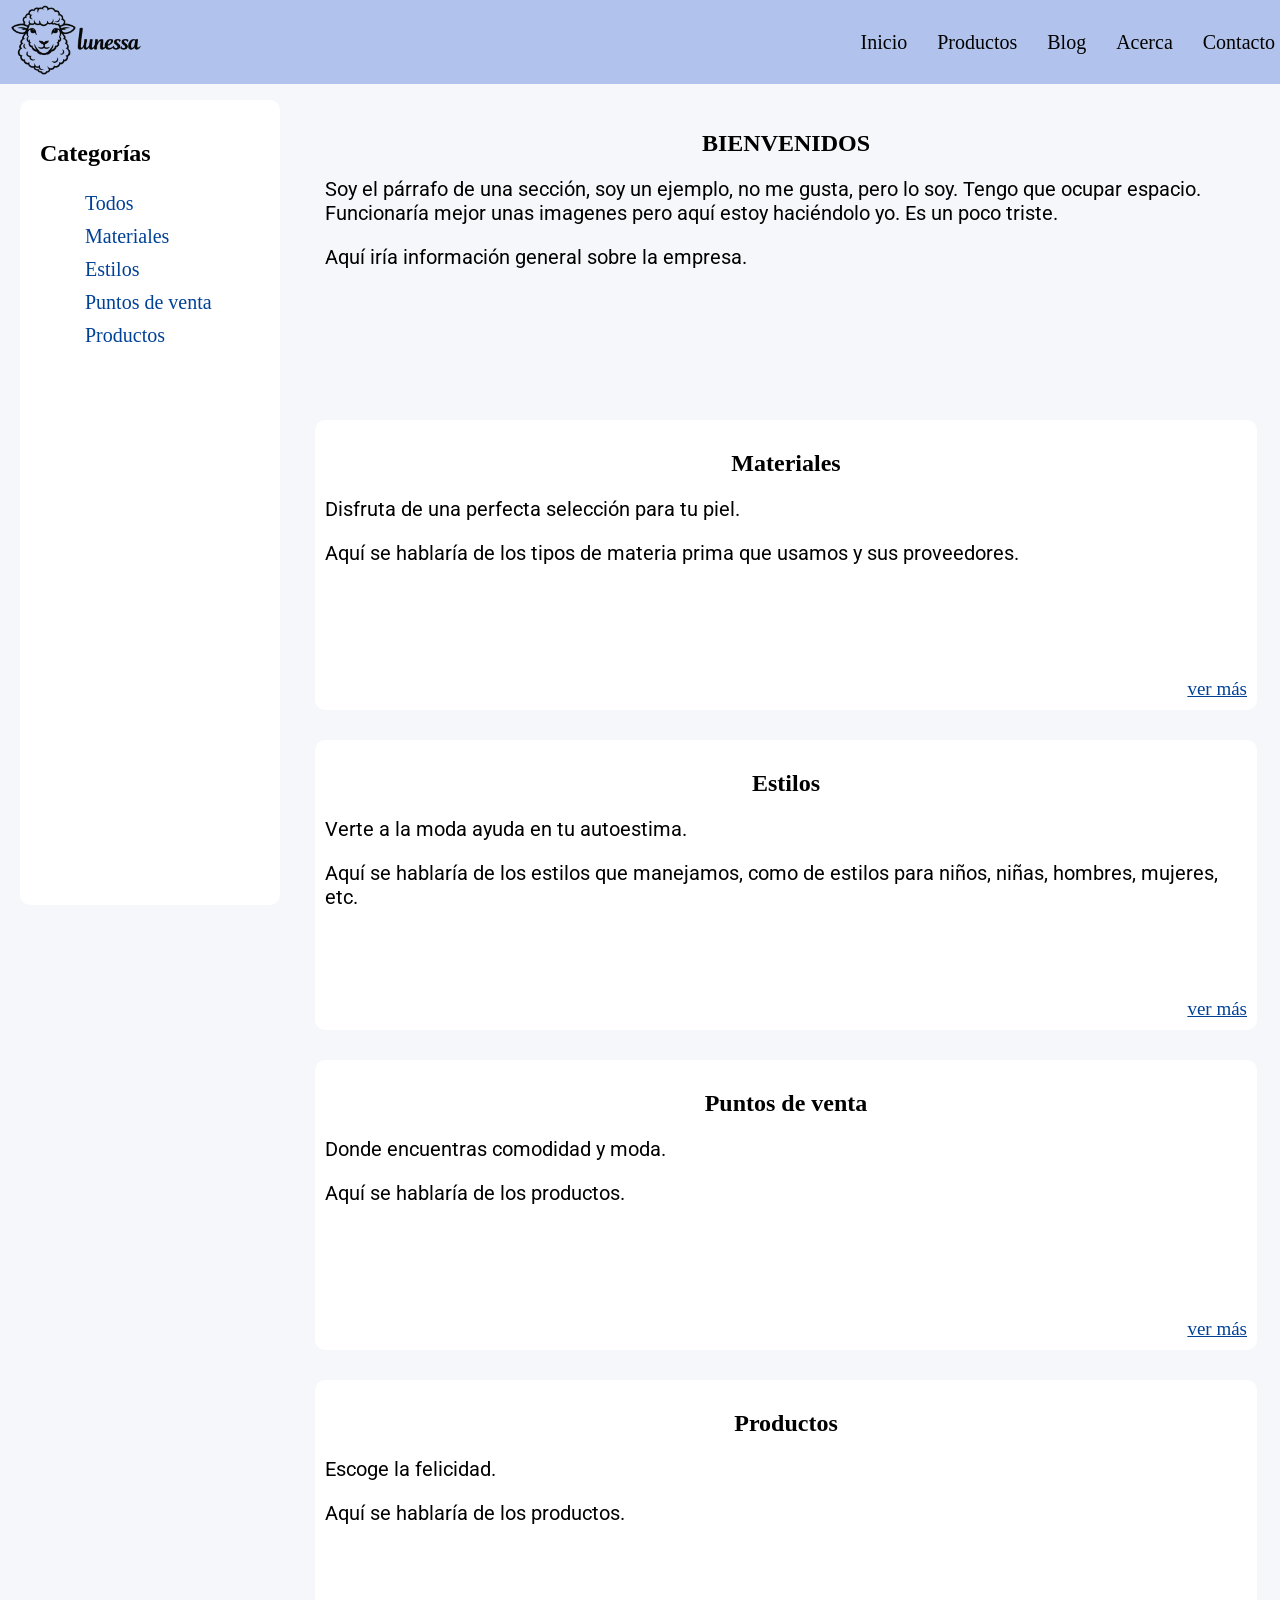
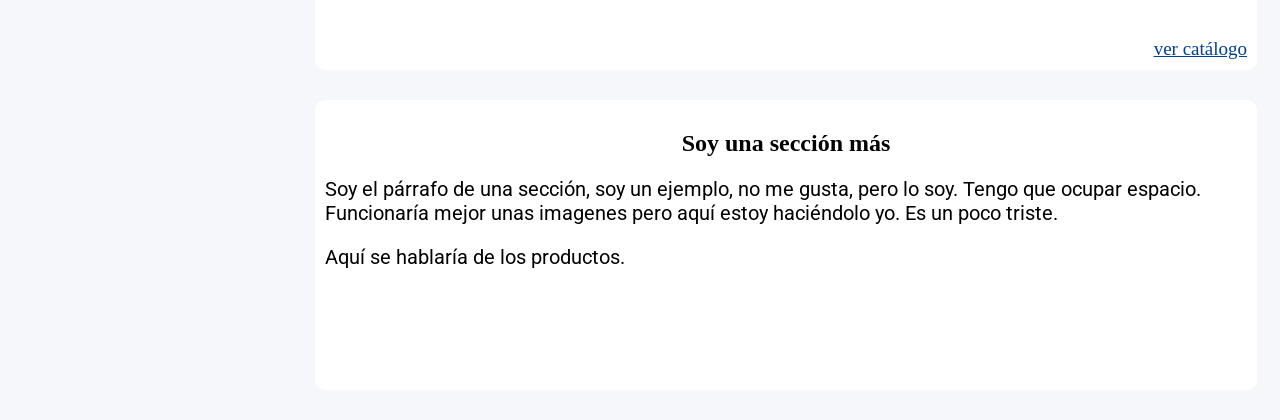
<file: index.html>
<!DOCTYPE html>

<html>

    <!--HEAD-->

    <head lang="es">

        <meta charset="UTF-8">
        <meta name="viewport" content="width=device-width, initial-scale=1.0">

        <title>Mi página</title>
        <link rel="icon" href="isotipo.png" type="image/png">

        <!--CSS-->

        <link rel="stylesheet" href="styles/styleGlobal.css">
        <link rel="stylesheet" href="styles/styleIndex.css">
        
        <!--FUENTES-->

        <link rel="stylesheet" href="https://fonts.googleapis.com/css2?family=Roboto:ital,wght@0,100..900;1,100..900&display=swap">
        <link rel="stylesheet" href="https://fonts.googleapis.com/css2?family=Playfair+Display:ital,wght@0,400..900;1,400..900&display=swap">

    </head>

    <!--BODY-->

    <body>

        <!--HEADER-->

        <header>
            
            <!--LOGOTIPO-->

            <a href="index.html"><img src="logotipo.png" alt="Logo"></a>
            
            <!--NAVEGACIÓN-->

            <nav>
                <ul>
                    <li><a href="index.html">Inicio</a></li>
                    <li><a href="productos.html">Productos</a></li>
                    <li><a href="blog.html">Blog</a></li>
                    <li><a href="acerca.html">Acerca</a></li>
                    <li><a href="contacto.html">Contacto</a></li>
                </ul>
            </nav>

        </header>

        <!--PRINCIPAL-->

        <main>
            
            <!--SIDEBAR-->

            <section class="sidebar">

                <aside data-tag="aside">

                    <h2>Categorías</h2>

                    <ul>

                        <li><a href="#inicio">Todos</a></li>
                        <li><a href="#materiales">Materiales</a></li>
                        <li><a href="#estilos">Estilos</a></li>
                        <li><a href="#puntos-de-venta">Puntos de venta</a></li>
                        <li><a href="#productos">Productos</a></li>

                    </ul>
                    
                </aside>

            </section>

            <!--SECCIONES-->
        
            <section class="inicio-section" id="inicio"> <!--PRINCIPAL-->

                <h1>BIENVENIDOS</h1>

                <p>Soy el párrafo de una sección, soy un ejemplo, no me gusta, pero lo soy. Tengo que ocupar espacio. Funcionaría mejor unas imagenes pero aquí estoy haciéndolo yo. Es un poco triste. </p>
                <p>Aquí iría información general sobre la empresa.</p>

            </section>

            <section class="sections" id="materiales"> <!--MATERIALES-->

                <h1>Materiales</h1>

                <p>Disfruta de una perfecta selección para tu piel.</p>
                <p>Aquí se hablaría de los tipos de materia prima que usamos y sus proveedores.</p>

                <div><a href="seccionesInicio/materiales.html">ver más</a></div>

            </section>

            <section class="sections" id="estilos"> <!--DISEÑOS-->

                <h1>Estilos</h1>

                <p>Verte a la moda ayuda en tu autoestima.</p>
                <p>Aquí se hablaría de los estilos que manejamos, como de estilos para niños, niñas, hombres, mujeres, etc.</p>

                <div><a href="seccionesInicio/estilos.html">ver más</a></div>

            </section>

            <section class="sections" id="puntos-de-venta"> <!--PUNTOS DE VENTA-->

                <h1>Puntos de venta</h1>

                <p>Donde encuentras comodidad y moda.</p>
                <p>Aquí se hablaría de los productos.</p>

                <div><a href="seccionesInicio/puntos-de-venta.html">ver más</a></div>

            </section>

            <section class="sections" id="productos"> <!--PRODUCTOS-->

                <h1>Productos</h1>

                <p>Escoge la felicidad. </p>
                <p>Aquí se hablaría de los productos.</p>

                <div><a href="productos.html">ver catálogo</a></div>

            </section>

            <section class="sections"> <!--EJEMPLO-->

                <h1>Soy una sección más</h1>

                <p>Soy el párrafo de una sección, soy un ejemplo, no me gusta, pero lo soy. Tengo que ocupar espacio. Funcionaría mejor unas imagenes pero aquí estoy haciéndolo yo. Es un poco triste. </p>
                <p>Aquí se hablaría de los productos.</p>

            </section>

        </main>
    
    </body>

</html>
</file>
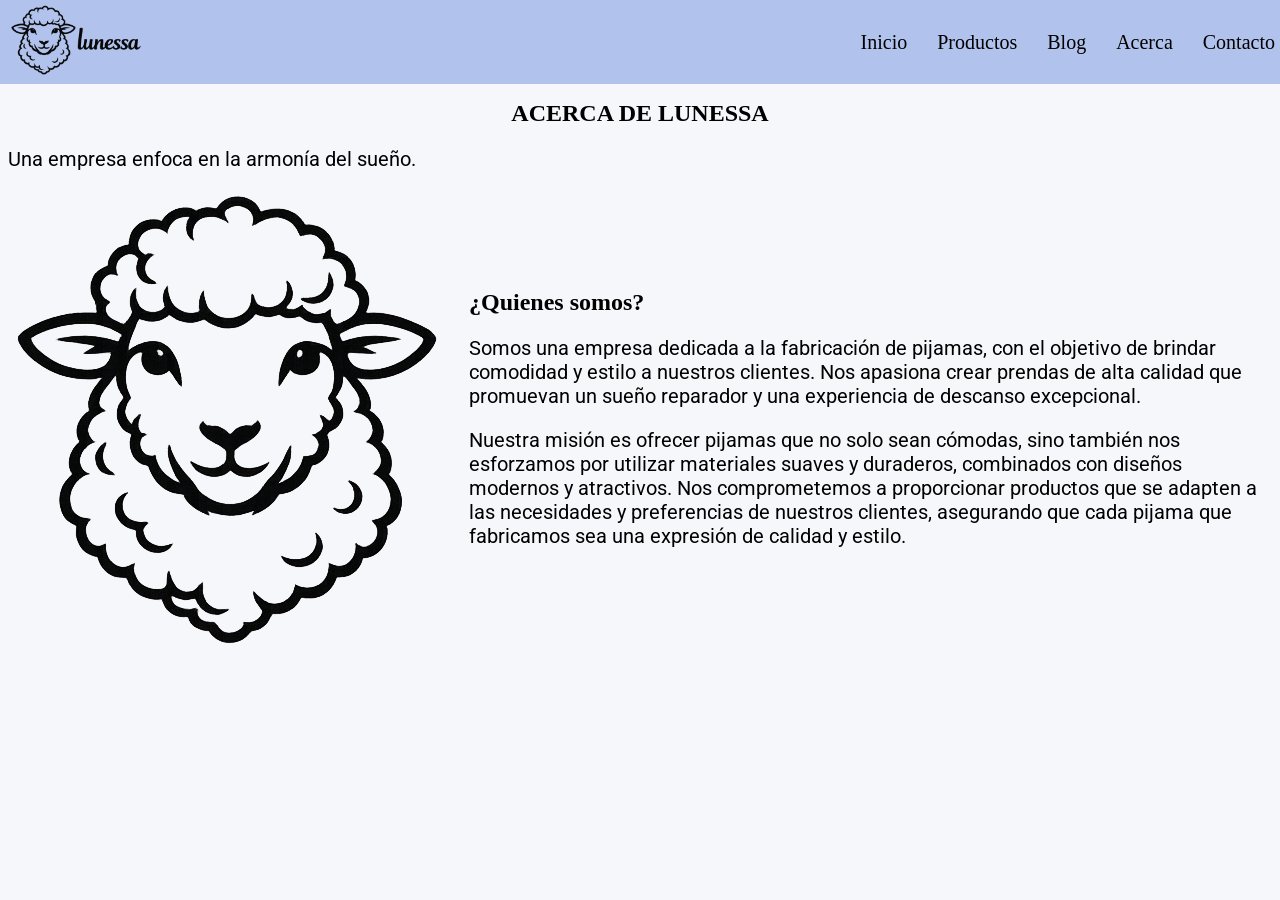
<file: acerca.html>
<!DOCTYPE html>

<html>

    <!--HEAD-->

    <head lang="es">
        <meta charset="UTF-8">
        <meta name="viewport" content="width=device-width, initial-scale=1.0">
        <title>Acerca De</title>
        <link rel="icon" href="logo.png" type="image/png">

        <!--CSS-->

        <link rel="stylesheet" href="styles/styleGlobal.css">
        <link rel="stylesheet" href="styles/styleAcerca.css">
        
        <!--FUENTES-->

        <link rel="stylesheet" href="https://fonts.googleapis.com/css2?family=Roboto:ital,wght@0,100..900;1,100..900&display=swap">
        <link rel="stylesheet" href="https://fonts.googleapis.com/css2?family=Playfair+Display:ital,wght@0,400..900;1,400..900&display=swap">

    </head>

    <body>

        <header>

            <a href="index.html"><img src="logotipo.png" alt="Logo"></a>
            
            <nav>
                <ul>
                    <li><a href="index.html">Inicio</a></li>
                    <li><a href="productos.html">Productos</a></li>
                    <li><a href="blog.html">Blog</a></li>
                    <li><a href="acerca.html">Acerca</a></li>
                    <li><a href="contacto.html">Contacto</a></li>
                </ul>
            </nav>

        </header>

        <main>
            
            <section>

                <h1>ACERCA DE LUNESSA</h1>
                <p>Una empresa enfoca en la armonía del sueño.</p>

            </section>

            <setion class="seccion-primera">

                <img src="isotipo.png" alt="logo" class="imagen-primera">

                <div>
                    <h2>¿Quienes somos?</h2>
                    <p>Somos una empresa dedicada a la fabricación de pijamas, con el objetivo de brindar comodidad y estilo a nuestros clientes. Nos apasiona crear prendas de alta calidad que promuevan un sueño reparador y una experiencia de descanso excepcional.</p>
                     <p>Nuestra misión es ofrecer pijamas que no solo sean cómodas, sino también nos esforzamos por utilizar materiales suaves y duraderos, combinados con diseños modernos y atractivos. Nos comprometemos a proporcionar productos que se adapten a las necesidades y preferencias de nuestros clientes, asegurando que cada pijama que fabricamos sea una expresión de calidad y estilo.</p>
                </div>

            </setion>
            
        </main>
    
    </body>

</html>
</file>
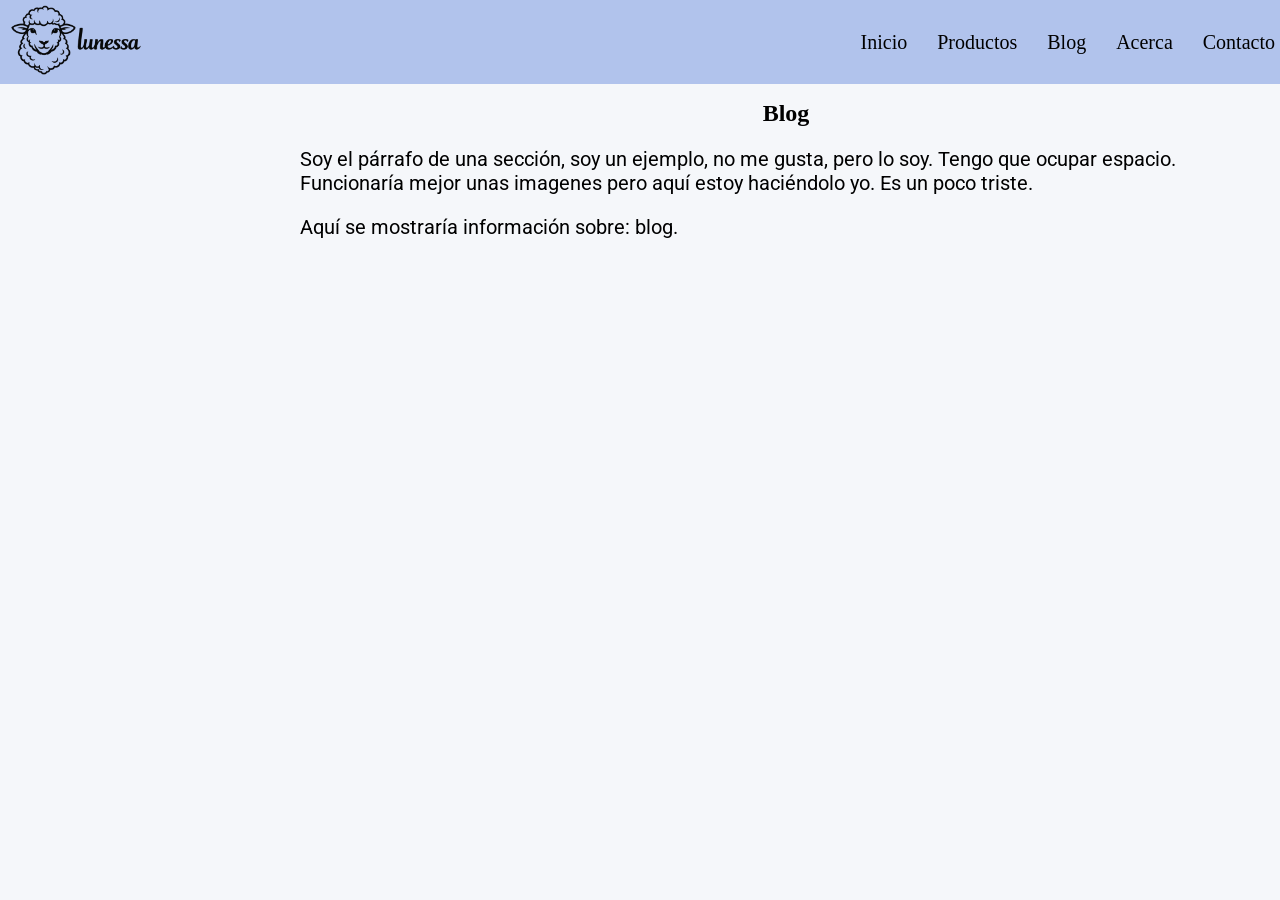
<file: blog.html>
<!DOCTYPE html>

<html>

    <head lang="es">
        <meta charset="UTF-8">
        <meta name="viewport" content="width=device-width, initial-scale=1.0">
        <title>Blog</title>
        <link rel="icon" href="isotipo.png" type="image/png">

        <!--CSS-->

        <link rel="stylesheet" href="styles/styleGlobal.css">
        <link rel="stylesheet" href="styles/styleProductos.css">
        
        <!--FUENTES-->

        <link rel="stylesheet" href="https://fonts.googleapis.com/css2?family=Roboto:ital,wght@0,100..900;1,100..900&display=swap">
        <link rel="stylesheet" href="https://fonts.googleapis.com/css2?family=Playfair+Display:ital,wght@0,400..900;1,400..900&display=swap">

    </head>

    <body>

        <header>
            
            <a href="index.html"><img src="logotipo.png" alt="Logo"></a>
            
            <nav>
                <ul>
                    <li><a href="index.html">Inicio</a></li>
                    <li><a href="productos.html">Productos</a></li>
                    <li><a href="blog.html">Blog</a></li>
                    <li><a href="acerca.html">Acerca</a></li>
                    <li><a href="contacto.html">Contacto</a></li>
                </ul>
            </nav>
                
        </header>

        <main>
            
            <section>
                <h1>Blog</h1>
                <p>Soy el párrafo de una sección, soy un ejemplo, no me gusta, pero lo soy. Tengo que ocupar espacio. Funcionaría mejor unas imagenes pero aquí estoy haciéndolo yo. Es un poco triste.</p>
                <p>Aquí se mostraría información sobre: blog.  </p>
            </section>
            
        </main>
    
    </body>

</html>
</file>
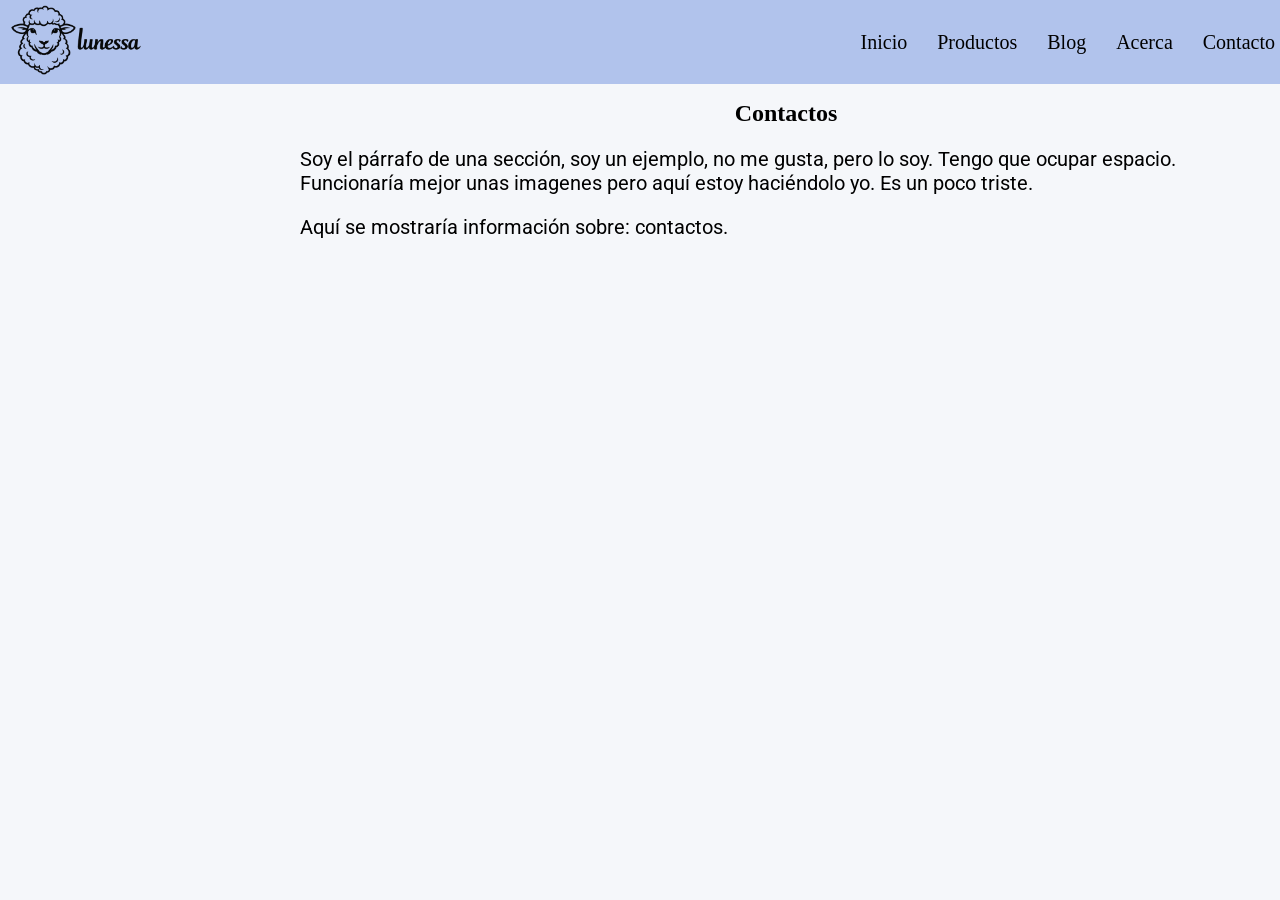
<file: contacto.html>
<!DOCTYPE html>

<html>

    <head lang="es">
        <meta charset="UTF-8">
        <meta name="viewport" content="width=device-width, initial-scale=1.0">
        <title>Contactos</title>
        <link rel="icon" href="isotipo.png" type="image/png">

        <!--CSS-->

        <link rel="stylesheet" href="styles/styleGlobal.css">
        <link rel="stylesheet" href="styles/styleProductos.css">
        
        <!--FUENTES-->

        <link rel="stylesheet" href="https://fonts.googleapis.com/css2?family=Roboto:ital,wght@0,100..900;1,100..900&display=swap">
        <link rel="stylesheet" href="https://fonts.googleapis.com/css2?family=Playfair+Display:ital,wght@0,400..900;1,400..900&display=swap">

    </head>

    <body>

        <header>
            
            <a href="index.html"><img src="logotipo.png" alt="Logo"></a>
                
            <nav>
                <ul>
                    <li><a href="index.html">Inicio</a></li>
                    <li><a href="productos.html">Productos</a></li>
                    <li><a href="blog.html">Blog</a></li>
                    <li><a href="acerca.html">Acerca</a></li>
                    <li><a href="contacto.html">Contacto</a></li>
                </ul>
            </nav>
                
        </header>

        <main>
            
            <section>
                <h1>Contactos</h1>
                <p>Soy el párrafo de una sección, soy un ejemplo, no me gusta, pero lo soy. Tengo que ocupar espacio. Funcionaría mejor unas imagenes pero aquí estoy haciéndolo yo. Es un poco triste.</p>
                <p>Aquí se mostraría información sobre: contactos.  </p>
            </section>
            
        </main>
    
    </body>

</html>
</file>
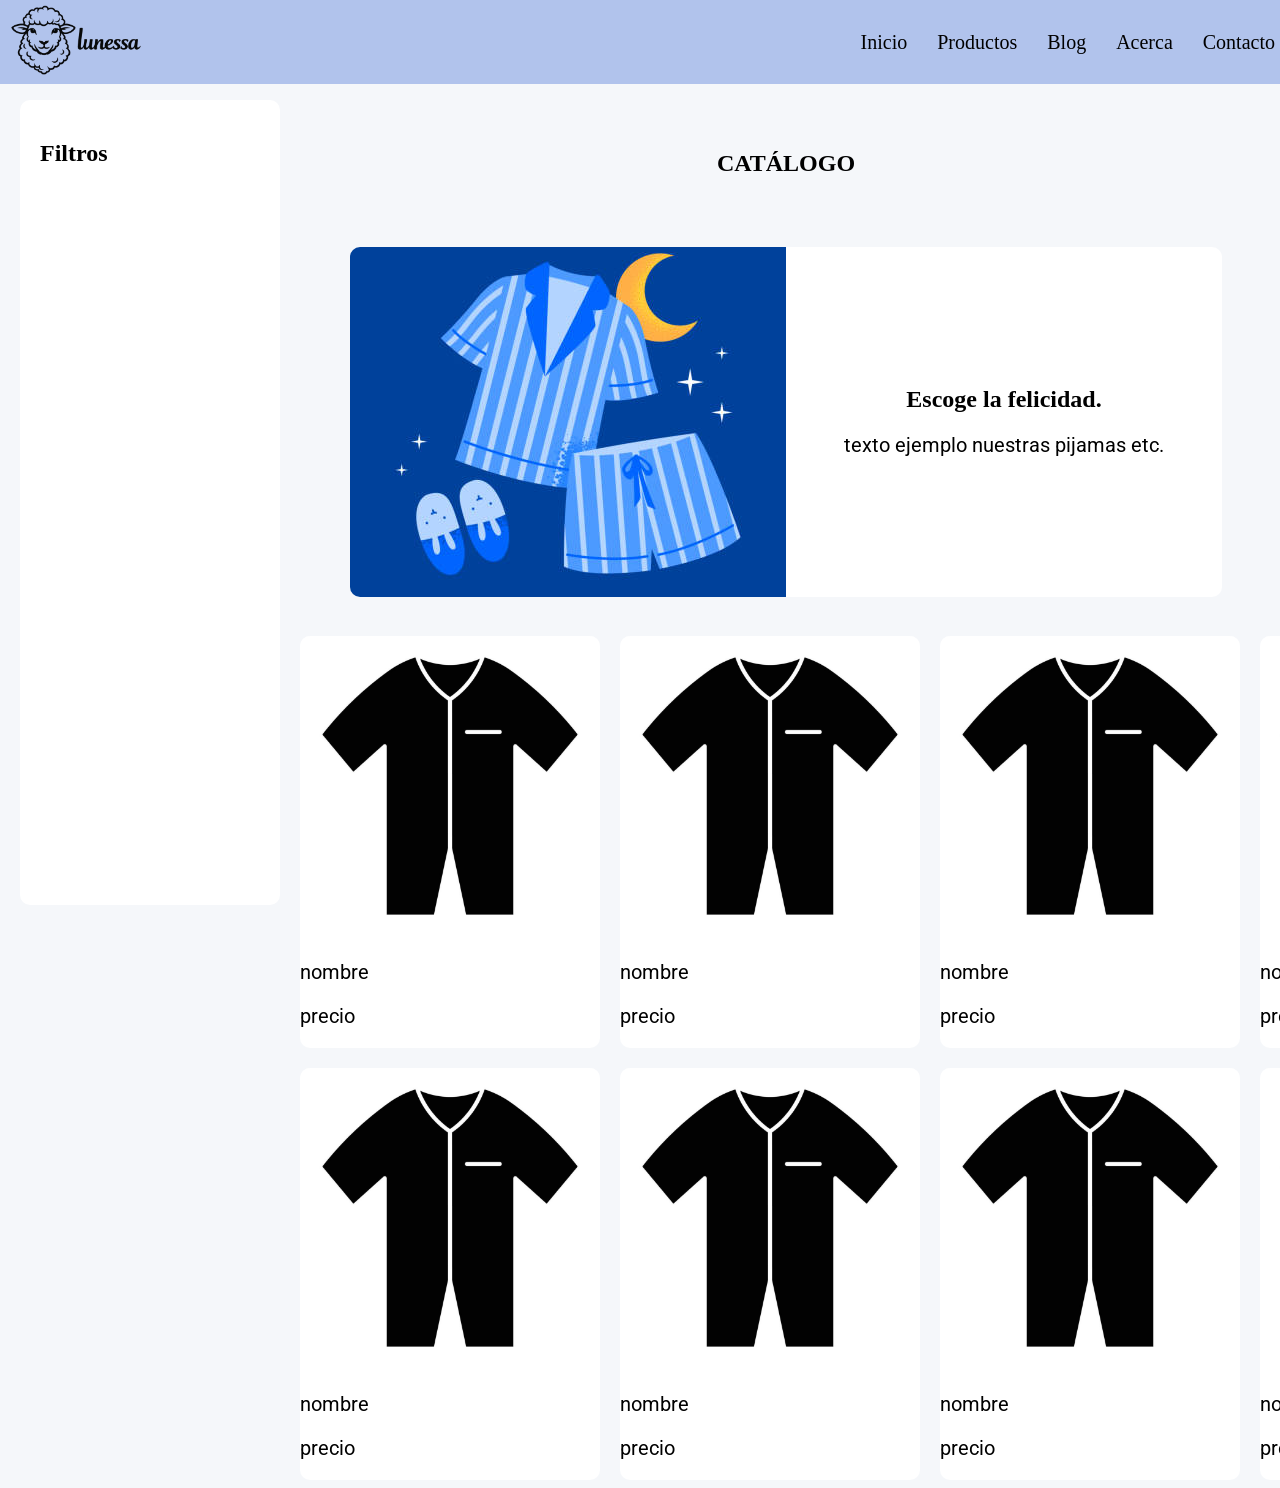
<file: productos.html>
<!DOCTYPE html>

<html>

    <!--HEAD-->

    <head lang="es">

        <meta charset="UTF-8">
        <meta name="viewport" content="width=device-width, initial-scale=1.0">

        <title>Productos</title>
        <link rel="icon" href="isotipo.png" type="image/png">

        <!--CSS-->

        <link rel="stylesheet" href="styles/styleGlobal.css">
        <link rel="stylesheet" href="styles/styleProductos.css">
        
        <!--FUENTES-->

        <link rel="stylesheet" href="https://fonts.googleapis.com/css2?family=Roboto:ital,wght@0,100..900;1,100..900&display=swap">
        <link rel="stylesheet" href="https://fonts.googleapis.com/css2?family=Playfair+Display:ital,wght@0,400..900;1,400..900&display=swap">

    </head>

    <!--BODY-->

    <body>

        <!--HEADER-->

        <header>
            
            <!--LOGOTIPO-->

            <a href="index.html"><img src="logotipo.png" alt="Logo"></a>

            <!--NAVEGACIÓN-->

            <nav>
                <ul>
                    <li><a href="index.html">Inicio</a></li>
                    <li><a href="productos.html">Productos</a></li>
                    <li><a href="blog.html">Blog</a></li>
                    <li><a href="acerca.html">Acerca</a></li>
                    <li><a href="contacto.html">Contacto</a></li>
                </ul>
            </nav>
            
        </header>

        <!--PRINCIPAL-->

        <main>

            <!--SIDEBAR--> <!--FILTROS-->

            <section class="sidebar">

                <aside data-tag="aside">

                    <h2>Filtros</h2>
                    
                </aside>

            </section>

            <section class="title-section">
                
                <h1>CATÁLOGO</h1>

            </section>

            <!--SECCIONES-->
            
            <!--HERO SECTION-->

            <section class="hero-section">

                <div class="hero-div">

                    <div class="hero-img"></div>

                    <div class="hero-text">
                        <h1>Escoge la felicidad.</h1>
                        <p>texto ejemplo nuestras pijamas etc.</p>
                    </div>

                </div>

            </section>
            
            <!--GRID SECTION-->

            <section>

                <div class="product-section">

                    <div class="producto">
                        <img src="producto.jpg" alt="producto">
                        <p>nombre</p>
                        <p>precio</p>
                    </div>

                    <div class="producto">
                        <img src="producto.jpg" alt="producto">
                        <p>nombre</p>
                        <p>precio</p>
                    </div>

                    <div class="producto">
                        <img src="producto.jpg" alt="producto">
                        <p>nombre</p>
                        <p>precio</p>
                    </div>

                    <div class="producto">
                        <img src="producto.jpg" alt="producto">
                        <p>nombre</p>
                        <p>precio</p>
                    </div>
                    
                    <div class="producto">
                        <img src="producto.jpg" alt="producto">
                        <p>nombre</p>
                        <p>precio</p>
                    </div>

                    <div class="producto">
                        <img src="producto.jpg" alt="producto">
                        <p>nombre</p>
                        <p>precio</p>
                    </div>

                    <div class="producto">
                        <img src="producto.jpg" alt="producto">
                        <p>nombre</p>
                        <p>precio</p>
                    </div>

                    <div class="producto">
                        <img src="producto.jpg" alt="producto">
                        <p>nombre</p>
                        <p>precio</p>
                    </div>
                    
                </div>

            </section>

        </main>
    
    </body>

</html>
</file>
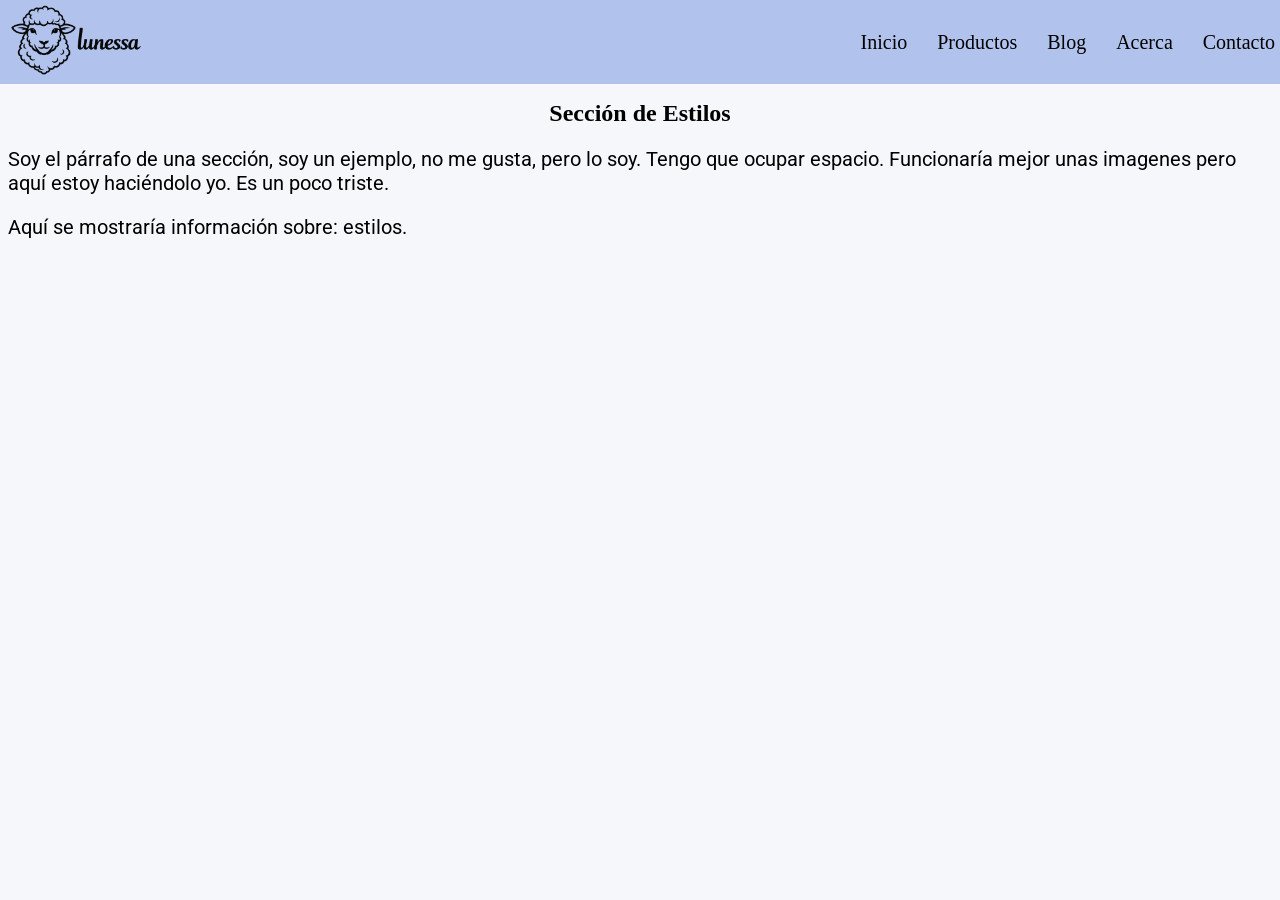
<file: seccionesInicio/estilos.html>
<!DOCTYPE html>

<html>

    <head lang="es">

        <meta charset="UTF-8">
        <meta name="viewport" content="width=device-width, initial-scale=1.0">
        <title>Estilos</title>
        <link rel="icon" href="../isotipo.png" type="image/png">

        <!--CSS-->

        <link rel="stylesheet" href="../styles/styleGlobal.css">
        <link rel="stylesheet" href="../styles/styleSeccionesInicio.css">
        
        <!--FUENTES-->

        <link rel="stylesheet" href="https://fonts.googleapis.com/css2?family=Roboto:ital,wght@0,100..900;1,100..900&display=swap">
        <link rel="stylesheet" href="https://fonts.googleapis.com/css2?family=Playfair+Display:ital,wght@0,400..900;1,400..900&display=swap">

    </head>

    <body>

        <header>
            <a href="../index.html"><img src="../logotipo.png" alt="Logo"></a>

            <nav>
                <ul>
                    <li><a href="../index.html">Inicio</a></li>
                    <li><a href="../productos.html">Productos</a></li>
                    <li><a href="../blog.html">Blog</a></li>
                    <li><a href="../acerca.html">Acerca</a></li>
                    <li><a href="../contacto.html">Contacto</a></li>
                </ul>
            </nav>

        </header>

        <main>

            <section>
                <h1>Sección de Estilos</h1>
                <p>Soy el párrafo de una sección, soy un ejemplo, no me gusta, pero lo soy. Tengo que ocupar espacio. Funcionaría mejor unas imagenes pero aquí estoy haciéndolo yo. Es un poco triste.</p>
                <p>Aquí se mostraría información sobre: estilos.</p>
            </section>

        </main>
    
    </body>

</html>
</file>
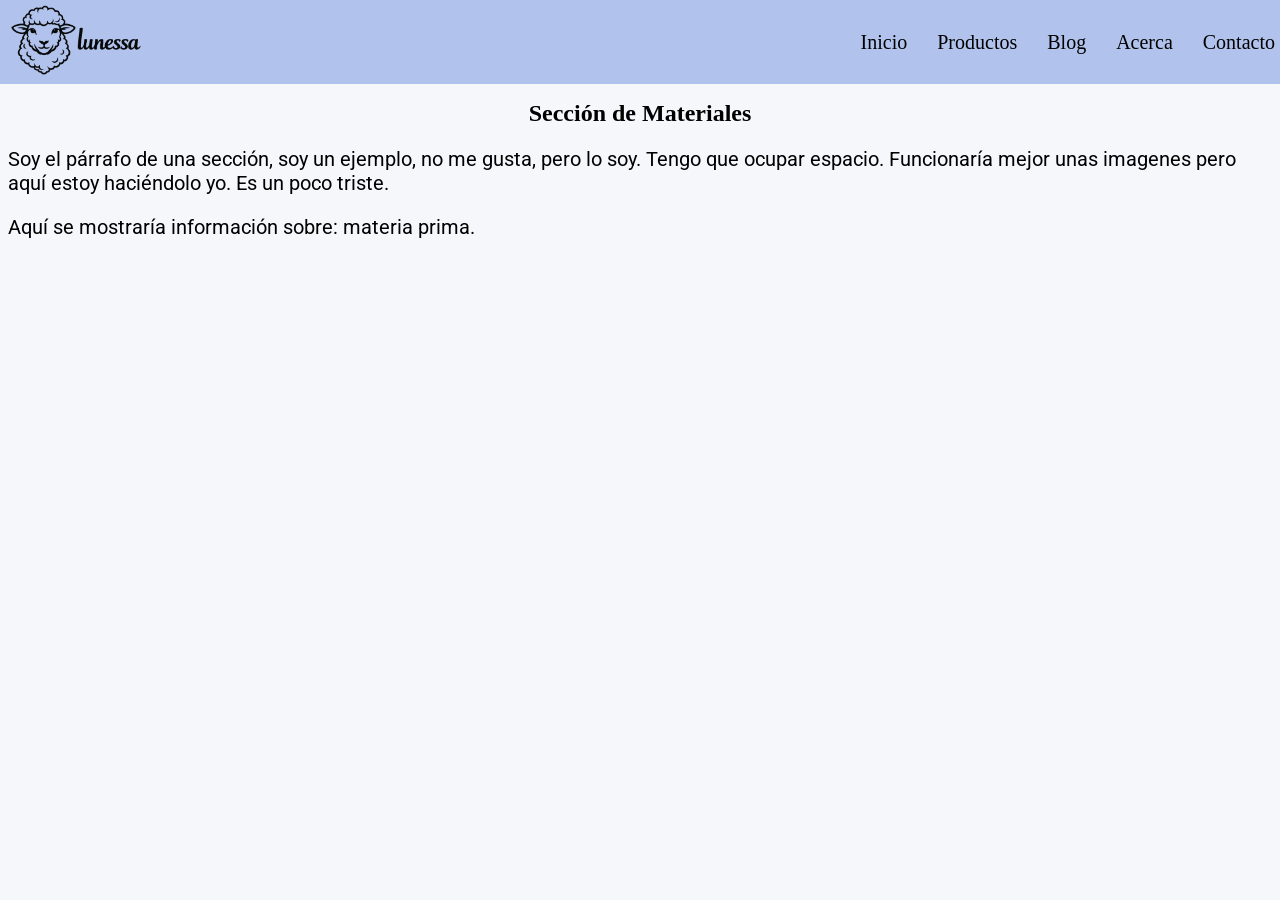
<file: seccionesInicio/materiales.html>
<!DOCTYPE html>

<html>

    <head lang="es">
        <meta charset="UTF-8">
        <meta name="viewport" content="width=device-width, initial-scale=1.0">
        <title>Materiales</title>
        <link rel="icon" href="../isotipo.png" type="image/png">

        <!--CSS-->

        <link rel="stylesheet" href="../styles/styleGlobal.css">
        <link rel="stylesheet" href="../styles/styleSeccionesInicio.css">
        
        <!--FUENTES-->

        <link rel="stylesheet" href="https://fonts.googleapis.com/css2?family=Roboto:ital,wght@0,100..900;1,100..900&display=swap">
        <link rel="stylesheet" href="https://fonts.googleapis.com/css2?family=Playfair+Display:ital,wght@0,400..900;1,400..900&display=swap">

    </head>

    <body>

        <header>

            <a href="../index.html"><img src="../logotipo.png" alt="Logo"></a>

            <nav>
                <ul>
                    <li><a href="../index.html">Inicio</a></li>
                    <li><a href="../productos.html">Productos</a></li>
                    <li><a href="../blog.html">Blog</a></li>
                    <li><a href="../acerca.html">Acerca</a></li>
                    <li><a href="../contacto.html">Contacto</a></li>
                </ul>
            </nav>
            
        </header>

        <main>

            <section>
                <h1>Sección de Materiales</h1>
                <p>Soy el párrafo de una sección, soy un ejemplo, no me gusta, pero lo soy. Tengo que ocupar espacio. Funcionaría mejor unas imagenes pero aquí estoy haciéndolo yo. Es un poco triste.</p>
                <p>Aquí se mostraría información sobre: materia prima.</p>
            </section>
            
        </main>
    
    </body>

</html>
</file>
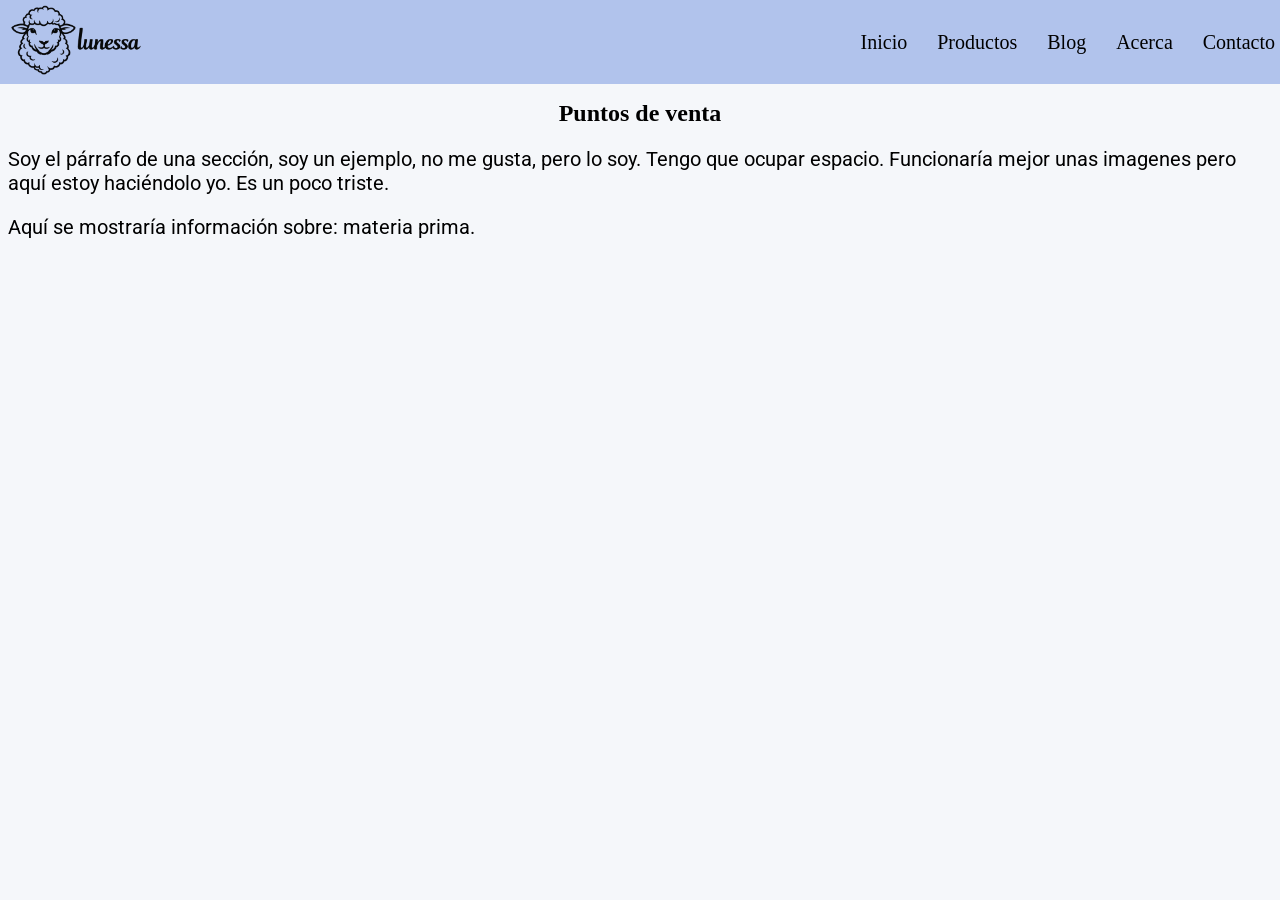
<file: seccionesInicio/puntos-de-venta.html>
<!DOCTYPE html>

<html>

    <!--HEAD-->

    <head lang="es">
        <meta charset="UTF-8">
        <meta name="viewport" content="width=device-width, initial-scale=1.0">
        <title>Puntos de venta</title>
        <link rel="icon" href="../isotipo.png" type="image/png">

        <!--CSS-->

        <link rel="stylesheet" href="../styles/styleGlobal.css">
        <link rel="stylesheet" href="../styles/styleSeccionesInicio.css">
        
        <!--FUENTES-->

        <link rel="stylesheet" href="https://fonts.googleapis.com/css2?family=Roboto:ital,wght@0,100..900;1,100..900&display=swap">
        <link rel="stylesheet" href="https://fonts.googleapis.com/css2?family=Playfair+Display:ital,wght@0,400..900;1,400..900&display=swap">

    </head>

    <!--BODY-->

    <body>

        <!--HEADER-->

        <header>

            <a href="../index.html"><img src="../logotipo.png" alt="Logo"></a>

            <nav>
                <ul>
                    <li><a href="../index.html">Inicio</a></li>
                    <li><a href="../productos.html">Productos</a></li>
                    <li><a href="../blog.html">Blog</a></li>
                    <li><a href="../acerca.html">Acerca</a></li>
                    <li><a href="../contacto.html">Contacto</a></li>
                </ul>
            </nav>
        </header>

        <!--PRINCIPAL-->

        <main>

            <section>
                <h1>Puntos de venta</h1>
                <p>Soy el párrafo de una sección, soy un ejemplo, no me gusta, pero lo soy. Tengo que ocupar espacio. Funcionaría mejor unas imagenes pero aquí estoy haciéndolo yo. Es un poco triste.</p>
                <p>Aquí se mostraría información sobre: materia prima.</p>
            </section>
            
        </main>
    
    </body>

</html>
</file>
<file: styles/styleGlobal.css>
/*HEADER*/

header {
   
    display: flex;
    justify-content: space-between;
    align-items: center;

    position: fixed;
    width: 100%;
    top: 0;
    left: 0;
    z-index: 1000; 

    padding: 5px 10px;

    background-color: #b1c3ec;
}

header ul {
    flex: 1;
    display: flex;
    margin: 0;
    padding: 0;
    
}
header li {
    padding: 0px 15px;
    list-style: none;
    
}

header a {
    color: #000000;
    text-decoration: none;
}

header a:hover {
    color: #004196;
    text-decoration: underline;
}

header img {
    height: 70px;
    margin-right: 5px;
}

.logo {
    display: flex;
}

/*CUERPO*/

body {
    margin-top: 100px;
    background-color: #f5f7fa;
    color: #000000;
    font-family: "Playfair", serif;
}

p {
    font-size: 20px;
    font-family: "Roboto", sans-serif;
}

li {
    font-size: 20px;
}

h1 {
    text-align: center;
}
</file>
<file: styles/styleIndex.css>
/*CUERPO*/

body {
    margin-left: 300px;

}

/*BARRA LATERAL*/

.sidebar {
    position: fixed;
    left: 0;
    width: 300px;
    height: 100%;
}

aside {
    margin: 0 20px;
    padding: 20px;
    height: 85%;
    background-color: #ffffff;
    border-radius: 10px;
    
}

aside li {
    list-style: none;
    padding: 5px;
}


aside a {
    color: #004196;
    text-decoration: none;
}

aside a:hover {
    color: #000000;
    text-decoration: underline;
}

/*PRIMERA SECCIÓN*/

.inicio-section { 
    scroll-margin-top: 100px;
    margin: 30px 15px ;
    padding: 10px;
    height: 270px;
}

/*DEMÁS SECCIONES*/

.sections {
    position: relative;
    scroll-margin-top: 100px;
    margin: 30px 15px ;
    padding: 10px;
    height: 270px;
    border-radius: 10px;
    background-color: #ffffff;
}

.sections div {
    position: absolute;
    bottom: 10px;
    right: 10px;
}

.sections a{
    text-decoration: underline;
    color: #004196;
    font-size: 19px;
}

.sections a:hover {
    color: #000000;
}
</file>
<file: styles/styleAcerca.css>
.seccion-primera {
    display: flex;
    align-items: center;
    gap: 20px;
}
.imagen-primera {
    width: 500px;
}
</file>
<file: styles/styleProductos.css>
/*CUERPO*/

body {

    margin-left: 300px;

}

/*BARRA LATERAL*/

.sidebar {

    position: fixed;
    left: 0;
    width: 300px;
    height: 100%;

}

aside {

    margin: 0 20px;
    padding: 20px;
    height: 85%;
    background-color: #ffffff;
    border-radius: 10px;
    
}

aside li {

    list-style: none;
    padding: 5px;

}


aside a {

    color: #004196;
    text-decoration: none;

}

aside a:hover {

    color: #000000;
    text-decoration: underline;

}

/*TÍTULO*/

.title-section {

    padding: 30px;

}

/*HERO SECTION*/

.hero-section {

    margin: 20px 50px;

}

.hero-div {

    display: flex;
    align-items: center;
    justify-content: space-between;
    height: 350px;
    width: 100%;
    background-color: #ffffff;
    border-radius: 10px;
    overflow: hidden;
    
}

.hero-img {
    width: 50%;
    height: 100%;
    background-image: url(../heroImg.jpg);
    background-position: center;
}

.hero-text {
    width: 50%;
    align-items: center;
    text-align: center;
}

/*CUADRÍCULA DE PRODUCTOS*/

.product-section {
    display: grid;
    grid-template-columns: repeat(4, 1fr);
    gap: 20px;
    margin-top: 4%;
    place-items: center;
    
}

.producto {
    width: 300px;
    background-color: #ffffff;
    border-radius: 10px;
    overflow: hidden;
    
}

.producto img {
    width: 300px;
}
</file>
<file: styles/styleSeccionesInicio.css>

</file>
